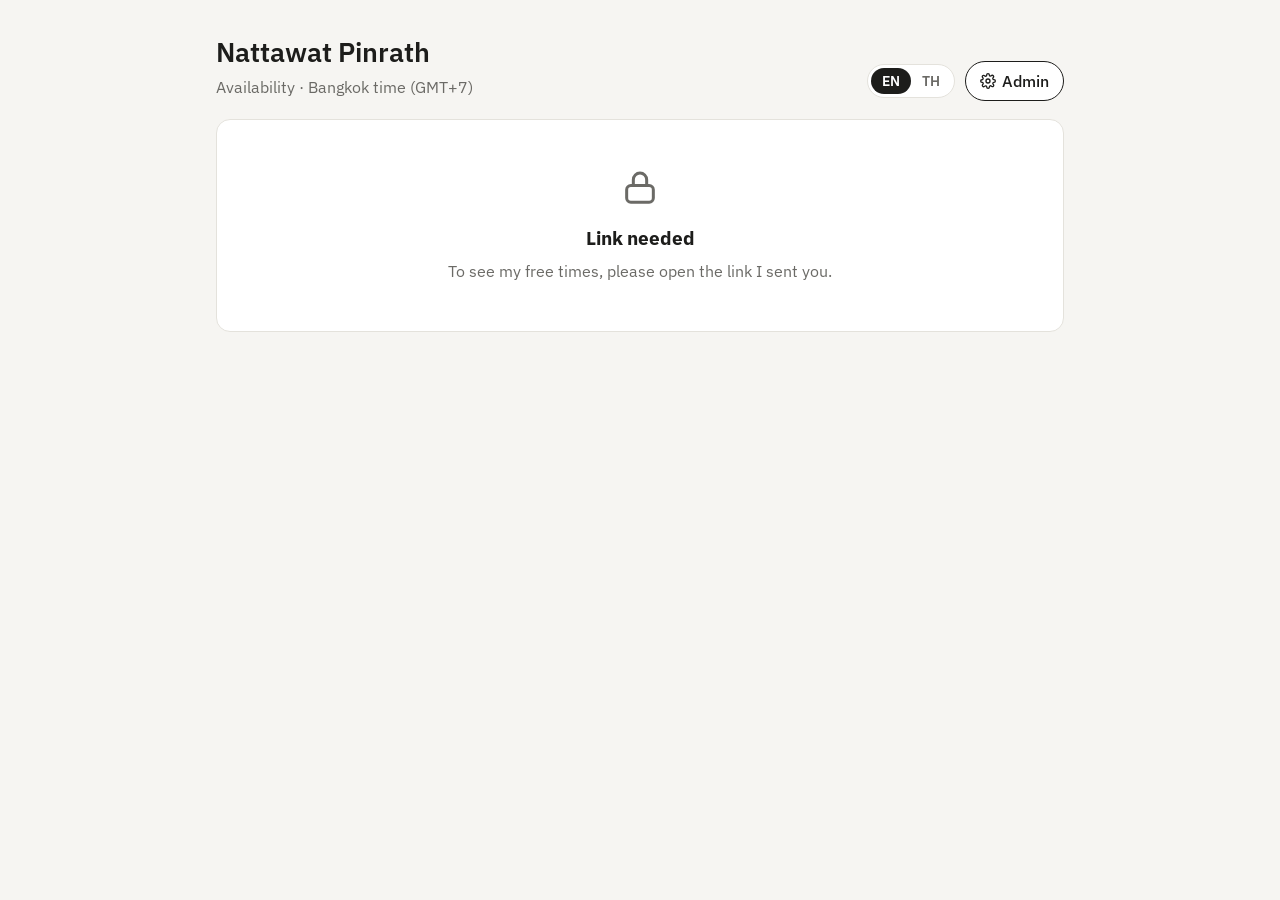
<file: site/index.html>
<!doctype html>
<html lang="en">
<head>
<meta charset="utf-8">
<meta name="viewport" content="width=device-width, initial-scale=1">
<meta name="robots" content="noindex, nofollow">
<meta name="referrer" content="no-referrer">
<title>Availability</title>
<link rel="preconnect" href="https://fonts.googleapis.com">
<link rel="preconnect" href="https://fonts.gstatic.com" crossorigin>
<link href="https://fonts.googleapis.com/css2?family=IBM+Plex+Sans:wght@400;500;600&family=IBM+Plex+Sans+Thai:wght@400;500;600&display=swap" rel="stylesheet">
<!-- bump ?v= after editing so visitors don't get a cached old copy -->
<link rel="stylesheet" href="style.css?v=19">
</head>
<body>
<main>
  <header>
    <div>
      <h1 id="ownerName"></h1>
      <p id="tzLabel"></p>
      <p class="muted updated" id="updated"></p>
    </div>
    <div class="refresh">
      <div class="seg" role="group" aria-label="Language">
        <button type="button" data-lang="en">EN</button><button type="button" data-lang="th">TH</button>
      </div>
      <button type="button" class="btn" id="refresh" hidden>
        <svg viewBox="0 0 24 24" fill="none" stroke="currentColor" stroke-width="2" stroke-linecap="round" stroke-linejoin="round" aria-hidden="true"><path d="M21 12a9 9 0 1 1-2.64-6.36"/><path d="M21 3v6h-6"/></svg>
        <span class="lbl" data-t="refresh"></span>
      </button>
      <a class="btn admin" id="adminBtn" href="admin.html" aria-label="Admin">
        <svg viewBox="0 0 24 24" fill="none" stroke="currentColor" stroke-width="2" stroke-linecap="round" stroke-linejoin="round" aria-hidden="true"><circle cx="12" cy="12" r="3"/><path d="M19.4 15a1.7 1.7 0 0 0 .3 1.8l.1.1a2 2 0 1 1-2.8 2.8l-.1-.1a1.7 1.7 0 0 0-1.8-.3 1.7 1.7 0 0 0-1 1.5V21a2 2 0 1 1-4 0v-.1a1.7 1.7 0 0 0-1.1-1.5 1.7 1.7 0 0 0-1.8.3l-.1.1a2 2 0 1 1-2.8-2.8l.1-.1a1.7 1.7 0 0 0 .3-1.8 1.7 1.7 0 0 0-1.5-1H3a2 2 0 1 1 0-4h.1a1.7 1.7 0 0 0 1.5-1.1 1.7 1.7 0 0 0-.3-1.8l-.1-.1a2 2 0 1 1 2.8-2.8l.1.1a1.7 1.7 0 0 0 1.8.3H9a1.7 1.7 0 0 0 1-1.5V3a2 2 0 1 1 4 0v.1a1.7 1.7 0 0 0 1 1.5 1.7 1.7 0 0 0 1.8-.3l.1-.1a2 2 0 1 1 2.8 2.8l-.1.1a1.7 1.7 0 0 0-.3 1.8V9a1.7 1.7 0 0 0 1.5 1H21a2 2 0 1 1 0 4h-.1a1.7 1.7 0 0 0-1.5 1z"/></svg>
        <span class="lbl">Admin</span>
      </a>
    </div>
  </header>

  <!-- shown when there is no valid link -->
  <section class="card locked" id="locked" hidden>
    <svg viewBox="0 0 24 24" fill="none" stroke="currentColor" stroke-width="1.8" stroke-linecap="round" stroke-linejoin="round" aria-hidden="true"><rect x="4" y="10.5" width="16" height="10" rx="2.5"/><path d="M8 10.5V7a4 4 0 0 1 8 0v3.5"/></svg>
    <h2 id="lockedTitle"></h2>
    <p id="lockedText"></p>
  </section>

  <div id="app" hidden>
    <section class="card">
      <div class="weeknav">
        <button type="button" class="btn" id="today" data-t="today"></button>
        <button type="button" class="navbtn" id="prevWeek" aria-label="Previous week">‹</button>
        <div class="weekpick">
          <button type="button" class="weekbtn" id="weekBtn" aria-haspopup="dialog" aria-expanded="false">
            <svg viewBox="0 0 24 24" fill="none" stroke="currentColor" stroke-width="2" stroke-linecap="round" stroke-linejoin="round" aria-hidden="true"><rect x="3" y="4.5" width="18" height="16" rx="2.5"/><path d="M3 9.5h18M8 2.5v4M16 2.5v4"/></svg>
            <span id="weekText"></span><span class="h" id="weekHours"></span>
          </button>
          <div class="picker" id="picker" role="dialog" hidden>
            <div class="p-head">
              <button type="button" class="navbtn" id="pPrev" aria-label="Previous month">‹</button>
              <b id="pMonth"></b>
              <button type="button" class="navbtn" id="pNext" aria-label="Next month">›</button>
            </div>
            <div class="p-dow" id="pDow"></div>
            <div id="pGrid"></div>
            <div class="p-legend"><span><i style="background:var(--free-ink)"></i><span data-t="hasFree"></span></span><span><i style="background:var(--busy-ink)"></i><span data-t="fullyBooked"></span></span></div>
          </div>
        </div>
        <button type="button" class="navbtn" id="nextWeek" aria-label="Next week">›</button>
        <button type="button" class="iconbtn" id="copyWeek">
          <svg viewBox="0 0 24 24" fill="none" stroke="currentColor" stroke-width="2" stroke-linecap="round" stroke-linejoin="round" aria-hidden="true"><path d="M10 14a4.5 4.5 0 0 0 6.4 0l3-3a4.5 4.5 0 0 0-6.4-6.4l-1 1"/><path d="M14 10a4.5 4.5 0 0 0-6.4 0l-3 3a4.5 4.5 0 0 0 6.4 6.4l1-1"/></svg>
        </button>
      </div>
    </section>

    <section class="card">
      <div class="next">
        <span class="k" data-t="nextAvailable"></span>
        <span class="v" id="nextFree">–</span>
        <span class="t" id="weekTotal"></span>
      </div>
      <ul class="days" id="summary"></ul>
    </section>

    <section class="card">
      <div class="cal" id="cal" role="grid"></div>
      <div class="legend">
        <span><i class="lg-free"></i><span data-t="legendFree"></span></span>
        <span><i class="lg-busy"></i><span data-t="busy"></span></span>
        <span><i class="lg-away"></i><span data-t="away"></span></span>
        <span><i class="lg-off"></i><span data-t="legendOff"></span></span>
      </div>
      <p class="notice"><span id="validity"></span></p>
      <p class="muted foot" data-t="foot"></p>
    </section>
  </div>
</main>

<div class="actionbar" id="actionbar" hidden>
  <div class="what"><span id="selText"></span><small data-t="bkk"></small></div>
  <a id="requestBtn" data-t="request"></a>
  <button type="button" id="selClose" aria-label="Close">×</button>
</div>
<div class="toast" id="toast" hidden></div>

<script src="config.js?v=19"></script>
<script src="app.js?v=19"></script>
</body>
</html>
</file>
<file: site/style.css>
:root {
    --bg: #f6f5f2; --card: #ffffff; --ink: #1d1d1b; --muted: #6b6a66; --line: #e4e2dc;
    --accent: #d9661f; --accent-ink: #ffffff; --accent-soft: #fbeadf;
    --free: #e3f2e6; --free-ink: #1f6b33; --free-line: #b9dcc1;
    --busy: #efedea; --busy-ink: #a9a7a1;
    --away: #e8edf7; --away-ink: #4a5f8a; --away-line: #c9d4ea;
  }
  @media (prefers-color-scheme: dark) {
    :root {
      --bg: #161614; --card: #201f1d; --ink: #eeece7; --muted: #a3a19b; --line: #34332f;
      --accent: #f08a45; --accent-ink: #1a1007; --accent-soft: #3a2618;
      --free: #1d3324; --free-ink: #8fd6a2; --free-line: #2f5a3b;
      --busy: #1b1a18; --busy-ink: #5d5b56;
      --away: #1c2230; --away-ink: #9fb2d9; --away-line: #2f3a52;
    }
  }
  * { box-sizing: border-box; }
  body { margin: 0; background: var(--bg); color: var(--ink);
         font: 16px/1.5 "IBM Plex Sans", "IBM Plex Sans Thai", system-ui, sans-serif; }
  main { max-width: 880px; margin: 0 auto; padding: 32px 16px 64px; }
  .muted { color: var(--muted); font-size: .9rem; }

  header { display: flex; flex-wrap: wrap; gap: 12px 20px; align-items: flex-end; justify-content: space-between; }
  header h1 { font-size: 1.7rem; margin: 0; font-weight: 600; }
  header p { margin: 2px 0 0; color: var(--muted); }
  .refresh { display: flex; align-items: center; gap: 10px; }
  .btn { display: inline-flex; align-items: center; gap: 6px; border: 1px solid var(--line); background: var(--card);
         color: var(--ink); font: inherit; font-weight: 500; padding: 7px 14px; border-radius: 999px; cursor: pointer; }
  .btn:hover:not(:disabled) { border-color: var(--accent); color: var(--accent); }
  .btn:disabled { opacity: .6; cursor: default; }
  .btn svg { width: 16px; height: 16px; }
  .btn.spin svg { animation: spin .8s linear infinite; }
  @keyframes spin { to { transform: rotate(360deg); } }

  .card { background: var(--card); border: 1px solid var(--line); border-radius: 14px; padding: 20px; margin-top: 18px; }

  /* week navigation */
  .weeknav { display: flex; align-items: center; gap: 10px; }
  .weekpick { flex: 1; display: flex; justify-content: center; min-width: 0; position: relative; }
  .weekbtn { display: inline-flex; align-items: center; gap: 8px; font: inherit; font-size: 1.1rem; font-weight: 600;
         color: var(--ink); background: var(--card); border: 1px solid transparent; border-radius: 10px;
         padding: 6px 12px; cursor: pointer; max-width: 100%; }
  .weekbtn:hover, .weekbtn[aria-expanded="true"] { border-color: var(--line); }
  .weekbtn svg { width: 18px; height: 18px; color: var(--accent); flex: none; }
  .weekbtn .h { font-weight: 400; color: var(--muted); font-size: .9rem; }

  /* month picker popover */
  .picker { position: absolute; top: calc(100% + 8px); left: 50%; transform: translateX(-50%); z-index: 20;
            width: 320px; max-width: calc(100vw - 32px); background: var(--card); border: 1px solid var(--line);
            border-radius: 14px; padding: 14px; box-shadow: 0 12px 32px rgba(0,0,0,.14); }
  .p-head { display: flex; align-items: center; justify-content: space-between; margin-bottom: 8px; }
  .p-head b { font-weight: 600; }
  .p-head .navbtn { width: 32px; height: 32px; font-size: 1.2rem; }
  .p-dow, .p-row { display: grid; grid-template-columns: repeat(7, 1fr); }
  .p-dow span { text-align: center; font-size: .72rem; color: var(--muted); padding: 4px 0; font-weight: 600; }
  .p-row { border-radius: 9px; }
  .p-row.inrange { cursor: pointer; }
  .p-row.inrange:hover { background: color-mix(in srgb, var(--accent-soft) 60%, transparent); }
  .p-row.sel { background: var(--accent-soft); }
  .p-day { position: relative; text-align: center; padding: 7px 0 11px; font-size: .9rem; font-variant-numeric: tabular-nums; }
  .p-day.other { color: var(--busy-ink); }
  .p-day.off { color: var(--busy-ink); }
  .p-day.today span { display: inline-block; min-width: 26px; border-radius: 999px; background: var(--accent); color: var(--accent-ink); font-weight: 600; }
  .p-day i { position: absolute; left: 50%; bottom: 4px; width: 5px; height: 5px; margin-left: -2.5px; border-radius: 50%; }
  .p-day i.free { background: var(--free-ink); }
  .p-day i.full { background: var(--busy-ink); opacity: .5; }
  .p-row:not(.inrange) .p-day { opacity: .35; }
  .p-legend { display: flex; gap: 14px; justify-content: center; font-size: .75rem; color: var(--muted); margin-top: 8px; }
  .p-legend i { display: inline-block; width: 6px; height: 6px; border-radius: 50%; margin-right: 5px; vertical-align: 1px; }
  #today[aria-current="true"] { border-color: var(--accent); color: var(--accent); }
  .navbtn { width: 38px; height: 38px; border-radius: 50%; border: 1px solid var(--line); background: var(--card);
            color: var(--ink); font-size: 1.4rem; line-height: 1; cursor: pointer; }
  .navbtn:hover:not(:disabled) { border-color: var(--accent); color: var(--accent); }
  .navbtn:disabled { opacity: .3; cursor: default; }

  /* summary */
  .next { display: flex; flex-wrap: wrap; align-items: baseline; gap: 4px 12px; padding-bottom: 14px; border-bottom: 1px solid var(--line); }
  .next .k { font-size: .8rem; text-transform: uppercase; letter-spacing: .06em; color: var(--muted); font-weight: 600; }
  .next .v { font-size: 1.3rem; font-weight: 600; color: var(--free-ink); }
  .next .t { margin-left: auto; color: var(--muted); font-size: .9rem; }
  .days { list-style: none; margin: 0; padding: 0; }
  .days li { display: grid; grid-template-columns: 112px 1fr; gap: 10px; padding: 9px 0; border-bottom: 1px dashed var(--line); align-items: baseline; }
  .days li:last-child { border-bottom: 0; padding-bottom: 0; }
  .days .d { font-weight: 600; }
  .days .d.today { color: var(--accent); }
  .chips { display: flex; flex-wrap: wrap; gap: 6px; }
  .chip { background: var(--free); color: var(--free-ink); border: 1px solid var(--free-line); border-radius: 999px;
          padding: 1px 10px; font-size: .88rem; font-variant-numeric: tabular-nums; }
  .none { color: var(--muted); font-size: .9rem; }

  /* weekly calendar grid */
  .cal { display: grid; border: 1px solid var(--line); border-radius: 12px; overflow: hidden; background: var(--card); --row: 38px; }
  .cal > * { min-width: 0; }
  .c-corner, .c-head { border-bottom: 1px solid var(--line); }
  .c-head { text-align: center; padding: 8px 2px 6px; border-left: 1px solid var(--line); line-height: 1.2; }
  .c-head small { display: block; font-size: .75rem; color: var(--muted); }
  .c-head b { display: block; font-size: 1.25rem; font-weight: 600; }
  .c-head.today b { color: var(--accent); }
  .c-time { font-size: .72rem; color: var(--muted); text-align: right; padding: 0 6px; transform: translateY(-.65em);
            font-variant-numeric: tabular-nums; }
  .c-line { border-left: 1px solid var(--line); border-top: 1px solid var(--line); }
  .blk { margin: 2px 3px; border-radius: 7px; font-size: .78rem; padding: 3px 7px; overflow: hidden; position: relative; z-index: 1;
         font-variant-numeric: tabular-nums; line-height: 1.3; }
  .blk.free { background: var(--free); color: var(--free-ink); border: 1px solid var(--free-line); font-weight: 500; }
  .blk.busy { background: var(--busy); color: var(--busy-ink);
              background-image: repeating-linear-gradient(135deg, transparent 0 6px, color-mix(in srgb, var(--busy-ink) 14%, transparent) 6px 7px); }
  .blk.away { background: var(--away); color: var(--away-ink); border: 1px dashed var(--away-line); font-weight: 500; }
  .blk.off, .blk.past, .blk.na { color: var(--busy-ink);
              background-image: repeating-linear-gradient(135deg, transparent 0 5px, color-mix(in srgb, var(--line) 80%, transparent) 5px 6px); }

  .legend { display: flex; flex-wrap: wrap; gap: 6px 16px; margin-top: 12px; font-size: .85rem; color: var(--muted); }
  .legend i { display: inline-block; width: 14px; height: 14px; border-radius: 4px; vertical-align: -2px; margin-right: 5px; border: 1px solid var(--line); }
  .lg-free { background: var(--free); border-color: var(--free-line) !important; }
  .lg-busy { background: var(--busy); }
  .lg-away { background: var(--away); border: 1px dashed var(--away-line) !important; }
  .none.away { color: var(--away-ink); font-weight: 500; }
  .p-day i.away { background: var(--away-ink); }
  .lg-off { background: repeating-linear-gradient(135deg, transparent 0 3px, var(--line) 3px 4px); }
  .foot { margin: 14px 0 0; }

  @media (max-width: 560px) {
    .card { padding: 14px 10px; }
    .cal { --row: 34px; }
    .c-head b { font-size: 1.05rem; }
    .blk { margin: 1px; padding: 2px 3px; font-size: .68rem; }
    .c-time { padding: 0 3px; font-size: .66rem; }
    .days li { grid-template-columns: 1fr; gap: 4px; }
    .next .t { margin-left: 0; width: 100%; }
    .weeknav { gap: 8px; flex-wrap: wrap; }
    #prevWeek { margin-left: auto; }
    .weekpick { order: 5; flex-basis: 100%; }
    .weekbtn { width: 100%; justify-content: center; font-size: 1rem; border-color: var(--line); }
  }

  /* language switch */
  .seg { display: inline-flex; border: 1px solid var(--line); border-radius: 999px; padding: 3px; background: var(--card); }
  .seg button { border: 0; background: none; color: var(--muted); font: inherit; font-size: .85rem; font-weight: 600; padding: 3px 11px; border-radius: 999px; cursor: pointer; }
  .seg button[aria-pressed="true"] { background: var(--ink); color: var(--card); }
  .iconbtn { width: 38px; height: 38px; border-radius: 50%; border: 1px solid var(--line); background: var(--card); color: var(--ink);
             display: inline-grid; place-items: center; cursor: pointer; }
  .iconbtn:hover { border-color: var(--accent); color: var(--accent); }
  .iconbtn svg { width: 17px; height: 17px; }

  /* clickable free blocks + selection */
  .blk.free { cursor: pointer; }
  .blk.free:hover { border-color: var(--free-ink); }
  .blk.sel { background: var(--accent); color: var(--accent-ink); border: 1px solid var(--accent); z-index: 2; font-weight: 600; pointer-events: none; }
  .chip { cursor: pointer; font: inherit; font-size: .88rem; }
  .chip:hover { border-color: var(--free-ink); }

  /* bottom action bar */
  .actionbar { position: fixed; left: 50%; bottom: 16px; transform: translateX(-50%); z-index: 30; width: min(560px, calc(100vw - 32px));
               display: flex; align-items: center; gap: 10px; background: var(--ink); color: var(--card); border-radius: 14px;
               padding: 10px 10px 10px 16px; box-shadow: 0 10px 30px rgba(0,0,0,.25); }
  .actionbar .what { flex: 1; min-width: 0; font-weight: 600; font-size: .95rem; }
  .actionbar .what small { display: block; font-weight: 400; opacity: .7; font-size: .78rem; }
  .actionbar a { background: var(--accent); color: var(--accent-ink); text-decoration: none; font-weight: 600; padding: 8px 14px; border-radius: 10px; white-space: nowrap; }
  .actionbar button { background: none; border: 0; color: inherit; opacity: .7; font-size: 1.3rem; cursor: pointer; padding: 0 6px; }

  .toast { position: fixed; left: 50%; top: 18px; transform: translateX(-50%); z-index: 40; background: var(--ink); color: var(--card);
           padding: 8px 16px; border-radius: 999px; font-size: .9rem; }
  .notice { display: flex; gap: 10px; align-items: center; font-size: .88rem; color: var(--muted); margin-top: 12px; }
  .locked { text-align: center; padding: 48px 20px; }
  .locked svg { width: 40px; height: 40px; color: var(--muted); }
  .locked h2 { margin: 10px 0 6px; font-size: 1.2rem; }
  .locked p { margin: 0 auto; max-width: 420px; color: var(--muted); }
  [hidden] { display: none !important; }
  @media (max-width: 560px) {
    .actionbar { bottom: 10px; padding: 8px 8px 8px 12px; }
  }
  @media print { .actionbar, .toast { display: none !important; } }

  main { padding-bottom: 120px; }
  .btn.admin { border-color: var(--ink); }
  .locked .owner { margin-top: 28px; font-size: .82rem; }
  .locked .owner a { color: var(--muted); }
  .locked .owner a:hover { color: var(--accent); }
  a.btn { text-decoration: none; }

  /* ---------- comfort on phones and tablets ---------- */
  header .updated { margin: 2px 0 0; font-size: .82rem; }

  /* touch screens: every tap target at least ~44px (Apple / Google guidance) */
  @media (pointer: coarse), (max-width: 1024px) {
    .btn, .weekbtn { min-height: 44px; }
    .navbtn, .iconbtn { width: 44px; height: 44px; }
    .seg button { min-height: 38px; padding: 6px 15px; font-size: .9rem; }
    .chip { min-height: 38px; padding: 6px 14px; display: inline-flex; align-items: center; }
    .cal { --row: 44px; }
    .blk { font-size: .82rem; }
    .p-day { padding: 11px 0 15px; }
    .p-head .navbtn { width: 40px; height: 40px; }
    .actionbar a { padding: 12px 16px; }
    .actionbar button { min-width: 44px; min-height: 44px; }
  }

  /* phones */
  @media (max-width: 560px) {
    header { align-items: flex-start; }
    header .refresh { width: 100%; }
    header .refresh .seg { margin-right: auto; }
    #refresh .lbl, #adminBtn .lbl { display: none; }   /* Refresh / Admin become icon buttons */
    #refresh, #adminBtn { width: 44px; height: 44px; padding: 0; justify-content: center; }
    #refresh svg, #adminBtn svg { width: 19px; height: 19px; }
    .days li { grid-template-columns: 92px 1fr; gap: 8px; align-items: center; padding: 8px 0; }
    .days .d { white-space: nowrap; font-size: .95rem; }
    .cal { --row: 42px; }
    .blk { font-size: .72rem; padding: 3px 4px; }
    .c-head b { font-size: 1.1rem; }
  }
  .picker { z-index: 40; }   /* above the request bar */
  @media (max-width: 560px) {
    .actionbar { flex-wrap: wrap; row-gap: 8px; padding: 10px 6px 10px 14px; }
    .actionbar .what { flex: 1 1 calc(100% - 56px); }
    .actionbar #requestBtn { order: 3; flex: 1 1 100%; text-align: center; margin-right: 8px; }
  }
</file>
